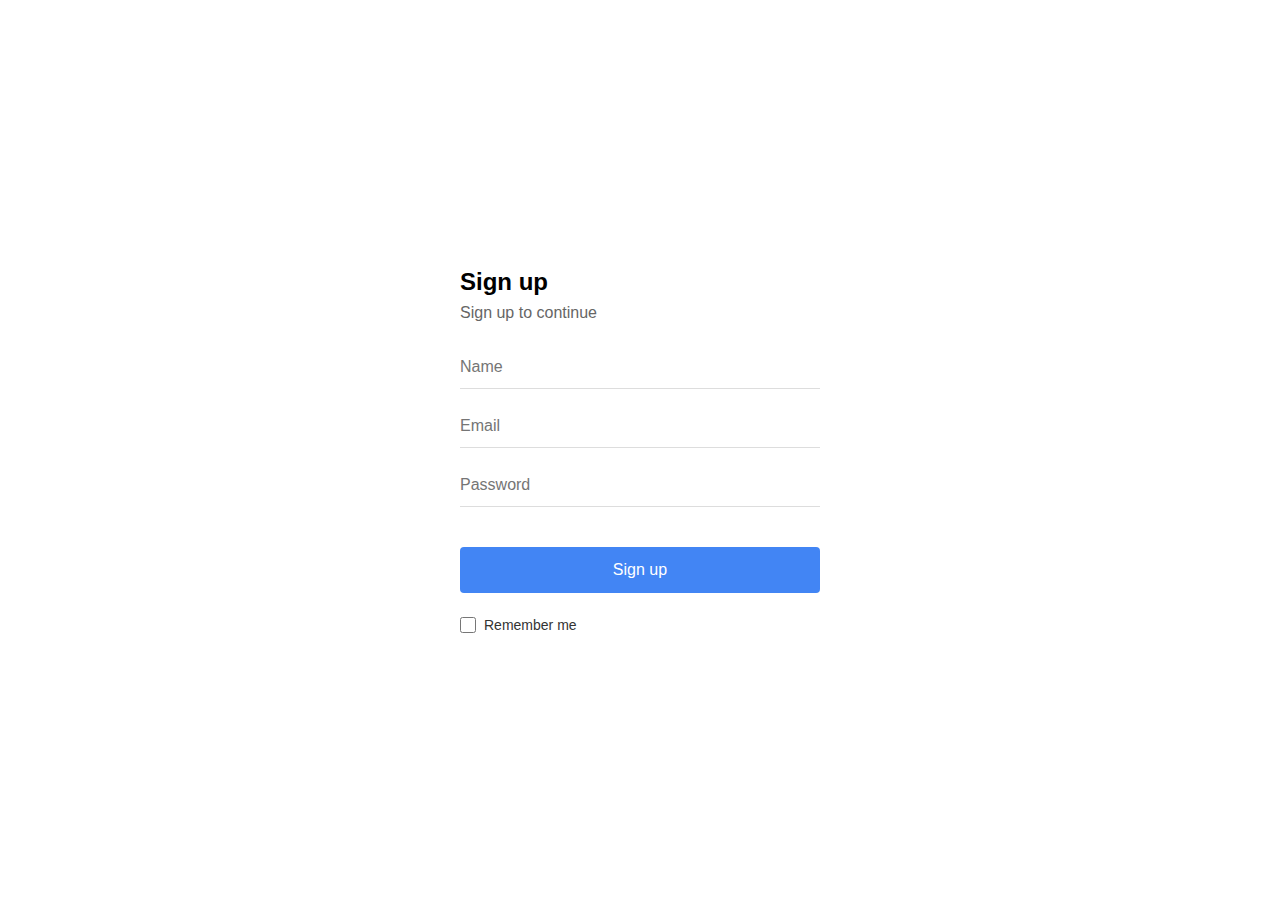
<file: index.html>
<!DOCTYPE html>
<html lang="en">
<head>
    <meta charset="UTF-8">
    <meta name="viewport" content="width=device-width, initial-scale=1.0">
    <title>Sign Up</title>
    <link rel="stylesheet" href="styles.css">
</head>
<body>
    <div class="container">
        <h1>Sign up</h1>
        <p class="subtitle">Sign up to continue</p>
        
        <form id="signupForm">
            <div class="form-group">
                <input type="text" id="name" placeholder="Name" required>
            </div>
            
            <div class="form-group">
                <input type="email" id="email" placeholder="Email" required>
            </div>
            
            <div class="form-group">
                <input type="password" id="password" placeholder="Password" required>
            </div>
            
            <button type="submit" class="signup-btn">Sign up</button>
            
            <div class="remember-me">
                <input type="checkbox" id="remember">
                <label for="remember">Remember me</label>
            </div>
        </form>
    </div>
</body>
</html>
</file>
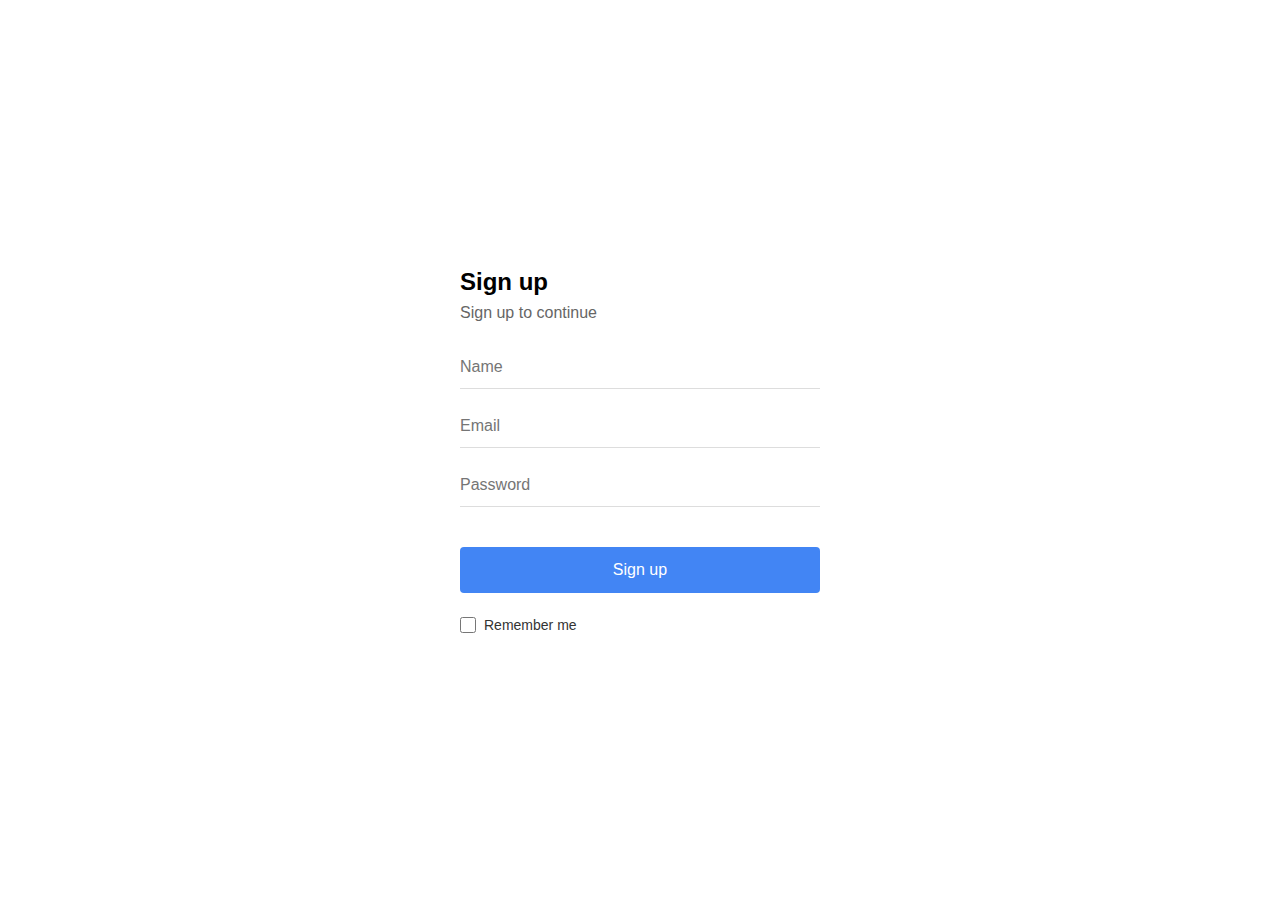
<file: public/index.html>
<!DOCTYPE html>
<html lang="en">
<head>
    <meta charset="UTF-8">
    <meta name="viewport" content="width=device-width, initial-scale=1.0">
    <title>Sign Up</title>
    <link rel="stylesheet" href="styles.css">
</head>
<body>
    <div class="container">
        <h1>Sign up</h1>
        <p class="subtitle">Sign up to continue</p>
        
        <form id="signupForm">
            <div class="form-group">
                <input type="text" id="name" placeholder="Name" required>
            </div>
            
            <div class="form-group">
                <input type="email" id="email" placeholder="Email" required>
            </div>
            
            <div class="form-group">
                <input type="password" id="password" placeholder="Password" required>
            </div>
            
            <button type="submit" class="signup-btn">Sign up</button>
            
            <div class="remember-me">
                <input type="checkbox" id="remember">
                <label for="remember">Remember me</label>
            </div>
        </form>
    </div>
    
    <!-- Add this line to include the JavaScript file -->
    <script src="script.js"></script>
</body>
</html>
</file>
<file: styles.css>
* {
    margin: 0;
    padding: 0;
    box-sizing: border-box;
    font-family: -apple-system, BlinkMacSystemFont, 'Segoe UI', Roboto, Oxygen, Ubuntu, Cantarell, sans-serif;
}

body {
    display: flex;
    justify-content: center;
    align-items: center;
    min-height: 100vh;
    background-color: #fff;
}

.container {
    width: 100%;
    max-width: 400px;
    padding: 20px;
}

h1 {
    font-size: 24px;
    margin-bottom: 8px;
}

.subtitle {
    color: #666;
    margin-bottom: 24px;
}

.form-group {
    margin-bottom: 16px;
}

input[type="text"],
input[type="email"],
input[type="password"] {
    width: 100%;
    padding: 12px 0;
    border: none;
    border-bottom: 1px solid #ddd;
    outline: none;
    font-size: 16px;
}

.signup-btn {
    width: 100%;
    padding: 14px;
    background-color: #4285f4;
    color: white;
    border: none;
    border-radius: 4px;
    font-size: 16px;
    cursor: pointer;
    margin: 24px 0;
}

.signup-btn:hover {
    background-color: #357abd;
}

.remember-me {
    display: flex;
    align-items: center;
    gap: 8px;
}

input[type="checkbox"] {
    width: 16px;
    height: 16px;
    accent-color: #4285f4;
}

label {
    color: #333;
    font-size: 14px;
}
</file>
<file: public/styles.css>
* {
    margin: 0;
    padding: 0;
    box-sizing: border-box;
    font-family: -apple-system, BlinkMacSystemFont, 'Segoe UI', Roboto, Oxygen, Ubuntu, Cantarell, sans-serif;
}

body {
    display: flex;
    justify-content: center;
    align-items: center;
    min-height: 100vh;
    background-color: #fff;
}

.container {
    width: 100%;
    max-width: 400px;
    padding: 20px;
}

h1 {
    font-size: 24px;
    margin-bottom: 8px;
}

.subtitle {
    color: #666;
    margin-bottom: 24px;
}

.form-group {
    margin-bottom: 16px;
}

input[type="text"],
input[type="email"],
input[type="password"] {
    width: 100%;
    padding: 12px 0;
    border: none;
    border-bottom: 1px solid #ddd;
    outline: none;
    font-size: 16px;
}

.signup-btn {
    width: 100%;
    padding: 14px;
    background-color: #4285f4;
    color: white;
    border: none;
    border-radius: 4px;
    font-size: 16px;
    cursor: pointer;
    margin: 24px 0;
}

.signup-btn:hover {
    background-color: #357abd;
}

.remember-me {
    display: flex;
    align-items: center;
    gap: 8px;
}

input[type="checkbox"] {
    width: 16px;
    height: 16px;
    accent-color: #4285f4;
}

label {
    color: #333;
    font-size: 14px;
}
</file>
